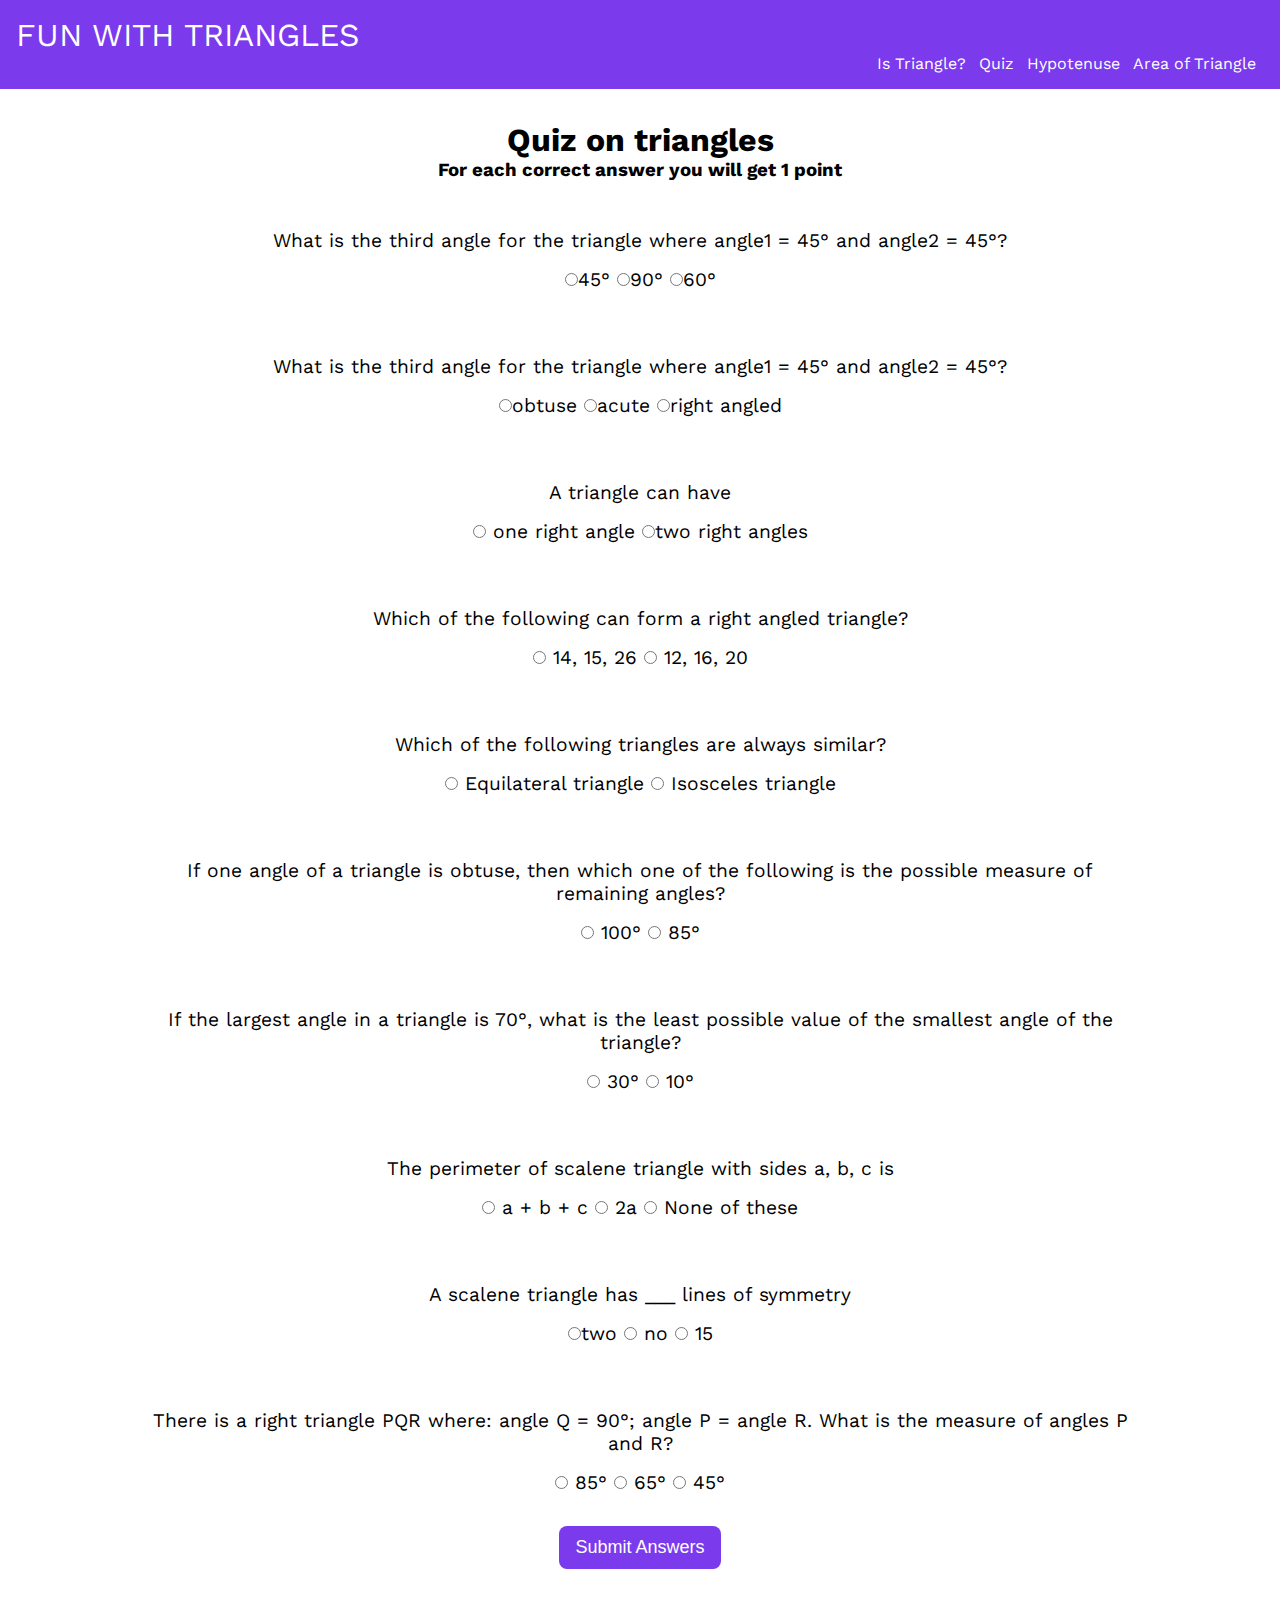
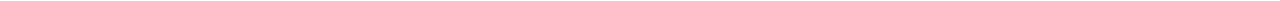
<file: quiz.html>
<!DOCTYPE html>
<html lang="en">

<head>
    <title></title>
    <meta charset="UTF-8">
    <meta name="viewport" content="width=device-width, initial-scale=1">
    <link href="quiz.css" rel="stylesheet">
    <title>Quiz | Quiz on Triangles</title>
</head>

<body>
    <nav class="navigation">
        <div class="nav-name">FUN WITH TRIANGLES</div>
        <ul class="nav-list no-bullet">
            <li class="inline-list">
                <a class="link" href="index.html">Is Triangle? </a>
            </li>
            <li class="inline-list">
                <a class="link" href="quiz.html">Quiz</a>
            </li>
            <li class="inline-list"><a class="link" href="triangleHypo.html">Hypotenuse</a></li>

            <li class="inline-list"><a class="link" href="triangleArea.html">Area of Triangle</a></li>
        </ul>
    </nav>
    <main class="quiz-main">
        <h1>Quiz on triangles</h1>
        <h3>For each correct answer you will get 1 point</h3>
        <form class="quiz-form">
            <div class="question-container">
                <p>
                    What is the third angle for the triangle where angle1 = 45° and
                    angle2 = 45°?
                </p>
                <label><input type="radio" name="question1" value="45°" />45°</label>
                <label><input type="radio" name="question1" value="90°" />90°</label>
                <label><input type="radio" name="question1" value="60°" />60°</label>
            </div>
            <div class="question-container">
                <p>
                    What is the third angle for the triangle where angle1 = 45° and
                    angle2 = 45°?
                </p>
                <label>
                    <input type="radio" name="question2" value="obtuse" />obtuse
                </label>
                <label><input type="radio" name="question2" value="acute" />acute</label>
                <label><input type="radio" name="question2" value="right angled" />right
                    angled</label>
            </div>
            <div class="question-container">
                <p>A triangle can have</p>
                <label>
                    <input type="radio" name="question3" value="one right angle" />
                    one right angle
                </label>
                <label><input type="radio" name="question3" value="two right angles" />two
                    right angles</label>
            </div>
            <div class="question-container">
                <p>Which of the following can form a right angled triangle?</p>
                <label>
                    <input type="radio" name="question4" value="14, 15, 26" />
                    14, 15, 26
                </label>
                <label>
                    <input type="radio" name="question4" value="12, 16, 20" />
                    12, 16, 20</label>
            </div>
            <div class="question-container">
                <p>Which of the following triangles are always similar?</p>
                <label>
                    <input type="radio" name="question5" value="Equilateral triangle" />
                    Equilateral triangle
                </label>
                <label>
                    <input type="radio" name="question5" value="Isosceles triangle" />
                    Isosceles triangle</label>
            </div>
            <div class="question-container">
                <p>
                    If one angle of a triangle is obtuse, then which one of the
                    following is the possible measure of remaining angles?
                </p>
                <label>
                    <input type="radio" name="question6" value="100°" />
                    100°
                </label>
                <label>
                    <input type="radio" name="question6" value="85°" />
                    85°</label>
            </div>

            <div class="question-container">
                <p>
                    If the largest angle in a triangle is 70°, what is the least
                    possible value of the smallest angle of the triangle?
                </p>
                <label>
                    <input type="radio" name="question7" value="30°" />
                    30°
                </label>
                <label>
                    <input type="radio" name="question7" value="10°" />
                    10°
                </label>
            </div>

            <div class="question-container">
                <p>The perimeter of scalene triangle with sides a, b, c is</p>
                <label>
                    <input type="radio" name="question8" value="a + b + c" />
                    a + b + c
                </label>
                <label>
                    <input type="radio" name="question8" value="2a" />
                    2a
                </label>
                <label>
                    <input type="radio" name="question8" value="None of these" />
                    None of these
                </label>
            </div>

            <div class="question-container">
                <p>A scalene triangle has ___ lines of symmetry</p>
                <label>
                    <input type="radio" name="question9" value="two" />two
                </label>
                <label>
                    <input type="radio" name="question9" value="no" />
                    no
                </label>
                <label>
                    <input type="radio" name="question9" value="15" />
                    15
                </label>
            </div>

            <div class="question-container">
                <p>
                    There is a right triangle PQR where: angle Q = 90°; angle P = angle
                    R. What is the measure of angles P and R?
                </p>
                <label>
                    <input type="radio" name="question10" value="85°" />
                    85°
                </label>
                <label>
                    <input type="radio" name="question10" value="65°" />
                    65°
                </label>
                <label>
                    <input type="radio" name="question10" value="45°" />
                    45°
                </label>
            </div>
        </form>
        <button class="btn-check" id="submit-answers-btn">Submit Answers</button>
        <h2 class="output"></h2>
    </main>
    <script src="quiz.js"></script>
</body>

</html>
</file>
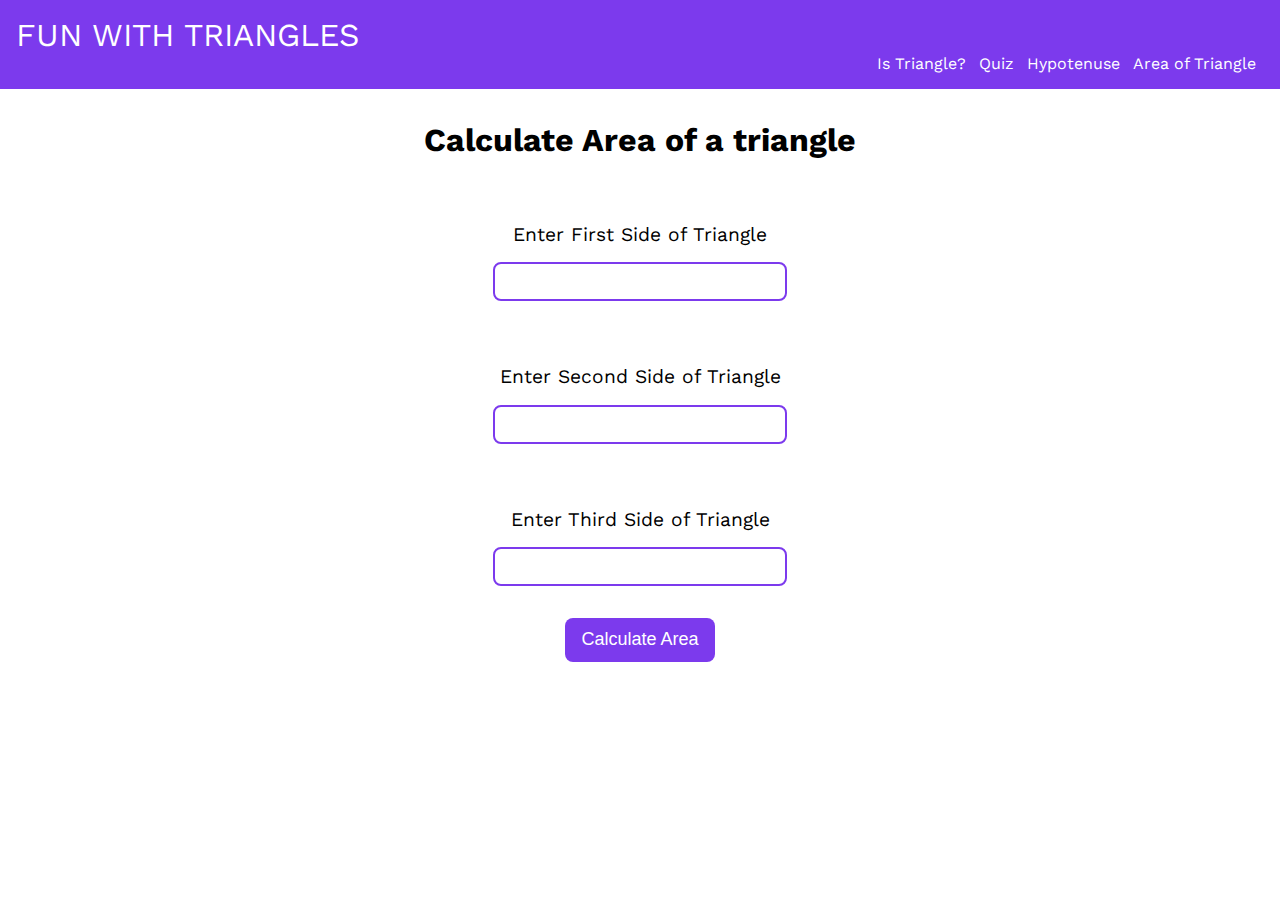
<file: triangleArea.html>
<!DOCTYPE html>
<html lang="en">

<head>
    <title></title>
    <meta charset="UTF-8">
    <meta name="viewport" content="width=device-width, initial-scale=1">
    <link href="triangleArea.css" rel="stylesheet">
</head>

<body>
    <nav class="navigation">
        <div class="nav-name">FUN WITH TRIANGLES</div>
        <ul class="nav-list no-bullet">
            <li class="inline-list">
                <a class="link" href="index.html">Is Triangle? </a>
            </li>
            <li class="inline-list">
                <a class="link" href="quiz.html">Quiz</a>
            </li>
            <li class="inline-list"><a class="link" href="triangleHypo.html">Hypotenuse</a></li>

            <li class="inline-list"><a class="link" href="triangleArea.html">Area of Triangle</a></li>
        </ul>
    </nav>
    <main class="area-main">
        <h1>Calculate Area of a triangle</h1>
        <div class="div-section">
        <label for="first-side">Enter First Side of Triangle</label>
        <input type="number" class="side-input" />
        <label for="second-side">Enter Second Side of Triangle</label>
        <input type="number" class="side-input" />
        <label for="third-side">Enter Third Side of Triangle</label>
        <input type="number" class="side-input" />
        <button id="triangle-area-btn">Calculate Area</button>
        <h2 id="output"></h2>
        </div>
    </main>

    <script src="triangleArea.js"></script>

</body>

</html>
</file>
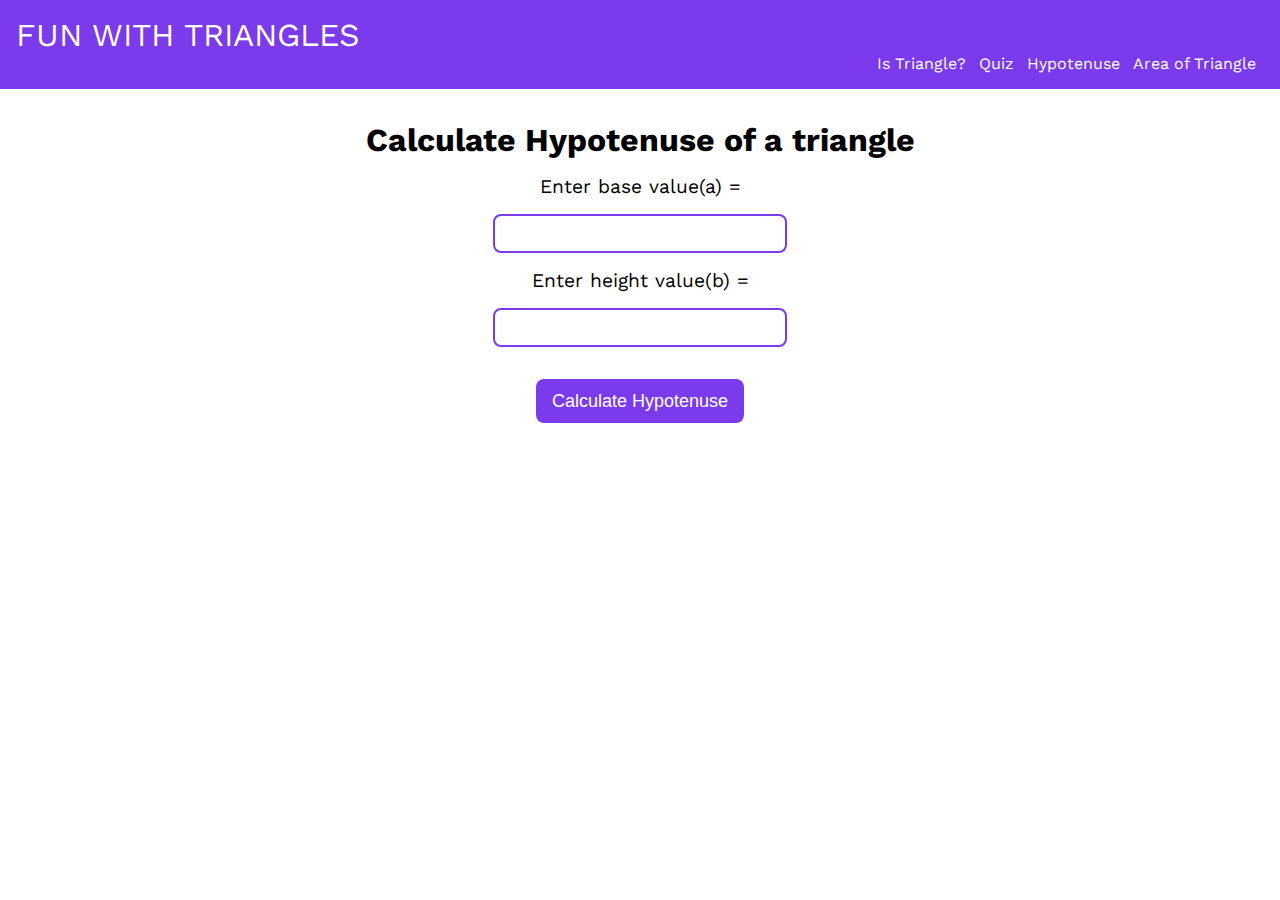
<file: triangleHypo.html>
<!DOCTYPE html>
<html lang="en">

<head>
    <title></title>
    <meta charset="UTF-8">
    <meta name="viewport" content="width=device-width, initial-scale=1">
    <link href="triangleHypo.css" rel="stylesheet">
    <title>Hypotenuse | Fun With Triangles</title>
</head>

<body>
    <nav class="navigation">
        <div class="nav-name">FUN WITH TRIANGLES</div>
        <ul class="nav-list no-bullet">
            <li class="inline-list">
                <a class="link" href="index.html">Is Triangle? </a>
            </li>
            <li class="inline-list">
                <a class="link" href="quiz.html">Quiz</a>
            </li>
            <li class="inline-list"><a class="link" href="triangleHypo.html">Hypotenuse</a></li>

            <li class="inline-list"><a class="link" href="triangleArea.html">Area of Triangle</a></li>
        </ul>
    </nav>
    <main class="hypo-main">
        <h1>Calculate Hypotenuse of a triangle</h1>
        <label for="">Enter base value(a) = </label>
        <input type="number" class="side-input">
        <label for="">Enter height value(b) = </label>
        <input type="number" class="side-input">
        <button id="hypo-btn">Calculate Hypotenuse</button>
        <h2 id="output"></h2>
    </main>
    <script src="triangleHypo.js"></script>
</body>

</html>
</file>
<file: quiz.css>
@import url("https://fonts.googleapis.com/css2?family=Megrim&display=swap");
@import url("https://fonts.googleapis.com/css2?family=Work+Sans:ital,wght@0,300;0,400;0,600;0,700;1,400&display=swap");

*{
    padding: 0;
    margin: 0;
}

:root {
    --primary-color: #7c3aed;
}

body {
    font-family: "Work Sans", sans-serif;
    text-align: center;
}

nav{
    background-color: var(--primary-color);
    color:white;
    padding: 1rem;
    margin-bottom: 2rem;
}
.nav-name{
    text-align:left;
    font-size:xx-large;
}
.nav-list{
    text-align: right;
}
a {
    text-decoration: none;
    color: white;
}

.inline-list{
    list-style: none;
    display: inline;
    padding-right:0.5rem;
}

button{
    background: var(--primary-color);
    border: none;
    color: #fff;
    padding: 0.7rem 1rem;
    border-radius: 0.5rem;
    font-size: large;
    cursor: pointer;
    outline: #fff;
    margin: 1rem auto;
    display: block;
}

.quiz-main {
    margin: 2rem auto;
    width: 90%;
    text-align: center;
}

.question-container {
    width: 85%;
    margin: 1rem auto;
    font-size: larger;
    padding: 1rem 0;
}

.question-container p {
    margin: 1rem 0;
}
</file>
<file: triangleArea.css>
@import url("https://fonts.googleapis.com/css2?family=Megrim&display=swap");
@import url("https://fonts.googleapis.com/css2?family=Work+Sans:ital,wght@0,300;0,400;0,600;0,700;1,400&display=swap");

*{
    padding: 0;
    margin: 0;
}

:root {
    --primary-color: #7c3aed;
}

body {
    font-family: "Work Sans", sans-serif;
    text-align: center;
}

nav{
    background-color: var(--primary-color);
    color:white;
    padding: 1rem;
}
.nav-name{
    text-align:left;
    font-size:xx-large;
}
.nav-list{
    text-align: right;
}
a {
    text-decoration: none;
    color: white;
}

.inline-list{
    list-style: none;
    display: inline;
    padding-right:0.5rem;
}

main{
    margin:auto;
}

main h1{
    margin:2rem 1rem 1rem 1rem;
}

.div-section{
    display: grid;
    grid-template-rows: repeat(6,1fr);
}

.side-input{
    font-size: 14px;
    outline: #fff;
    padding: 0.6rem 1rem;
    margin: 1rem auto;
    border: 2px solid var(--primary-color);
    border-radius: 0.5rem;
    width: 100%;
    max-width: 258px;
}

label{
    font-size: larger;
    margin-top:3rem
}

.output {
    font-size: x-large;
    margin: 1rem;
}
button {
    background: var(--primary-color);
    border: none;
    color: #fff;
    padding: 0.7rem 1rem;
    border-radius: 0.5rem;
    font-size: large;
    cursor: pointer;
    outline: #fff;
    margin: 1rem auto;
    display: block;
}
</file>
<file: triangleHypo.css>
@import url("https://fonts.googleapis.com/css2?family=Megrim&display=swap");
@import url("https://fonts.googleapis.com/css2?family=Work+Sans:ital,wght@0,300;0,400;0,600;0,700;1,400&display=swap");

*{
    padding: 0;
    margin: 0;
}

:root {
    --primary-color: #7c3aed;
}

body {
    font-family: "Work Sans", sans-serif;
    text-align: center;
}

nav{
    background-color: var(--primary-color);
    color:white;
    padding: 1rem;
    margin-bottom: 2rem;
}
.nav-name{
    text-align:left;
    font-size:xx-large;
}
.nav-list{
    text-align: right;
}
a {
    text-decoration: none;
    color: white;
}

.inline-list{
    list-style: none;
    display: inline;
    padding-right:0.5rem;
}

main{
    margin: 0rem 0rem 7rem ;
}

main h1{
    margin:1rem;
}
label{
    font-size: larger;
    
}

input{
    font-size: 14px;
    outline: #fff;
    padding: 0.6rem 1rem;
    margin: 1rem auto;
    border: 2px solid var(--primary-color);
    border-radius: 0.5rem;
    width: 100%;
    max-width: 258px;
    display:block;
}
button{
    background: var(--primary-color);
    border: none;
    color: #fff;
    padding: 0.7rem 1rem;
    border-radius: 0.5rem;
    font-size: large;
    cursor: pointer;
    outline: #fff;
    margin: 2rem auto;
    display: block;
}

.output {
    font-size: x-large;
    margin: 1rem;
}
</file>
